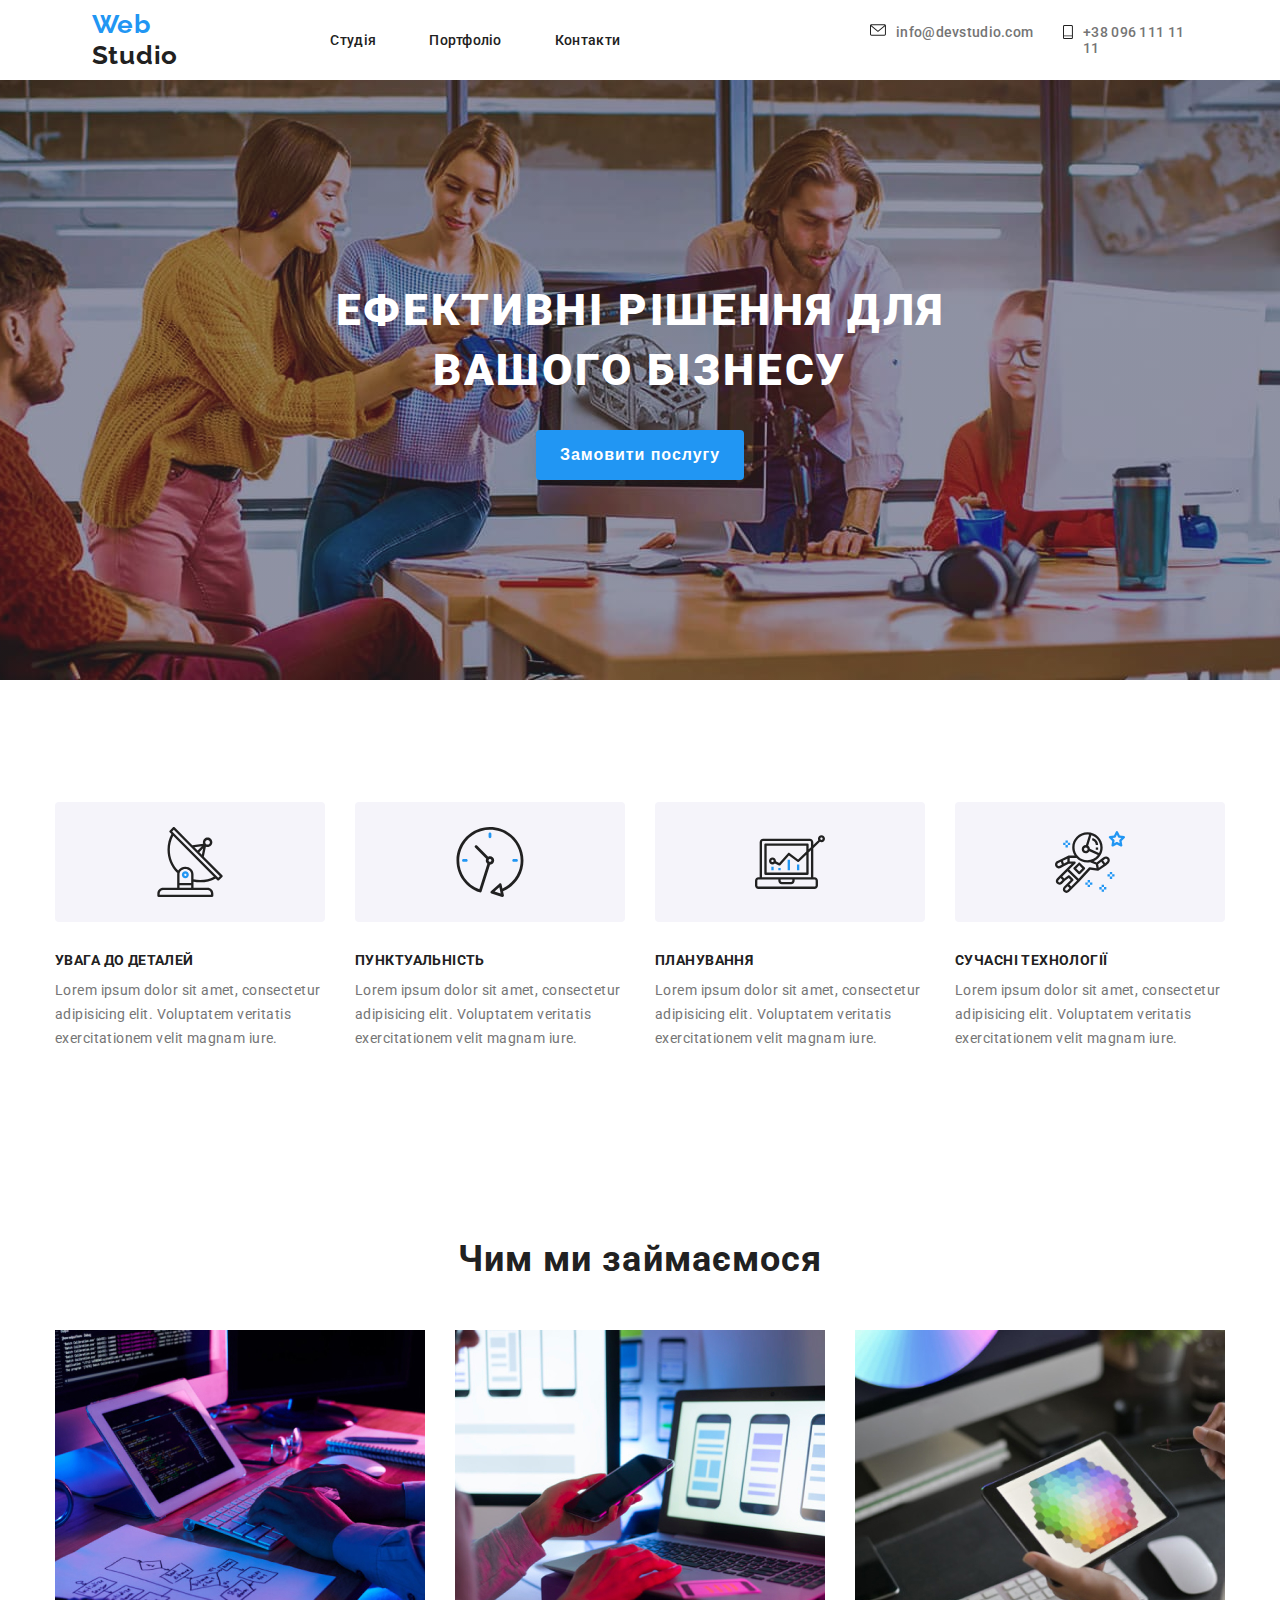
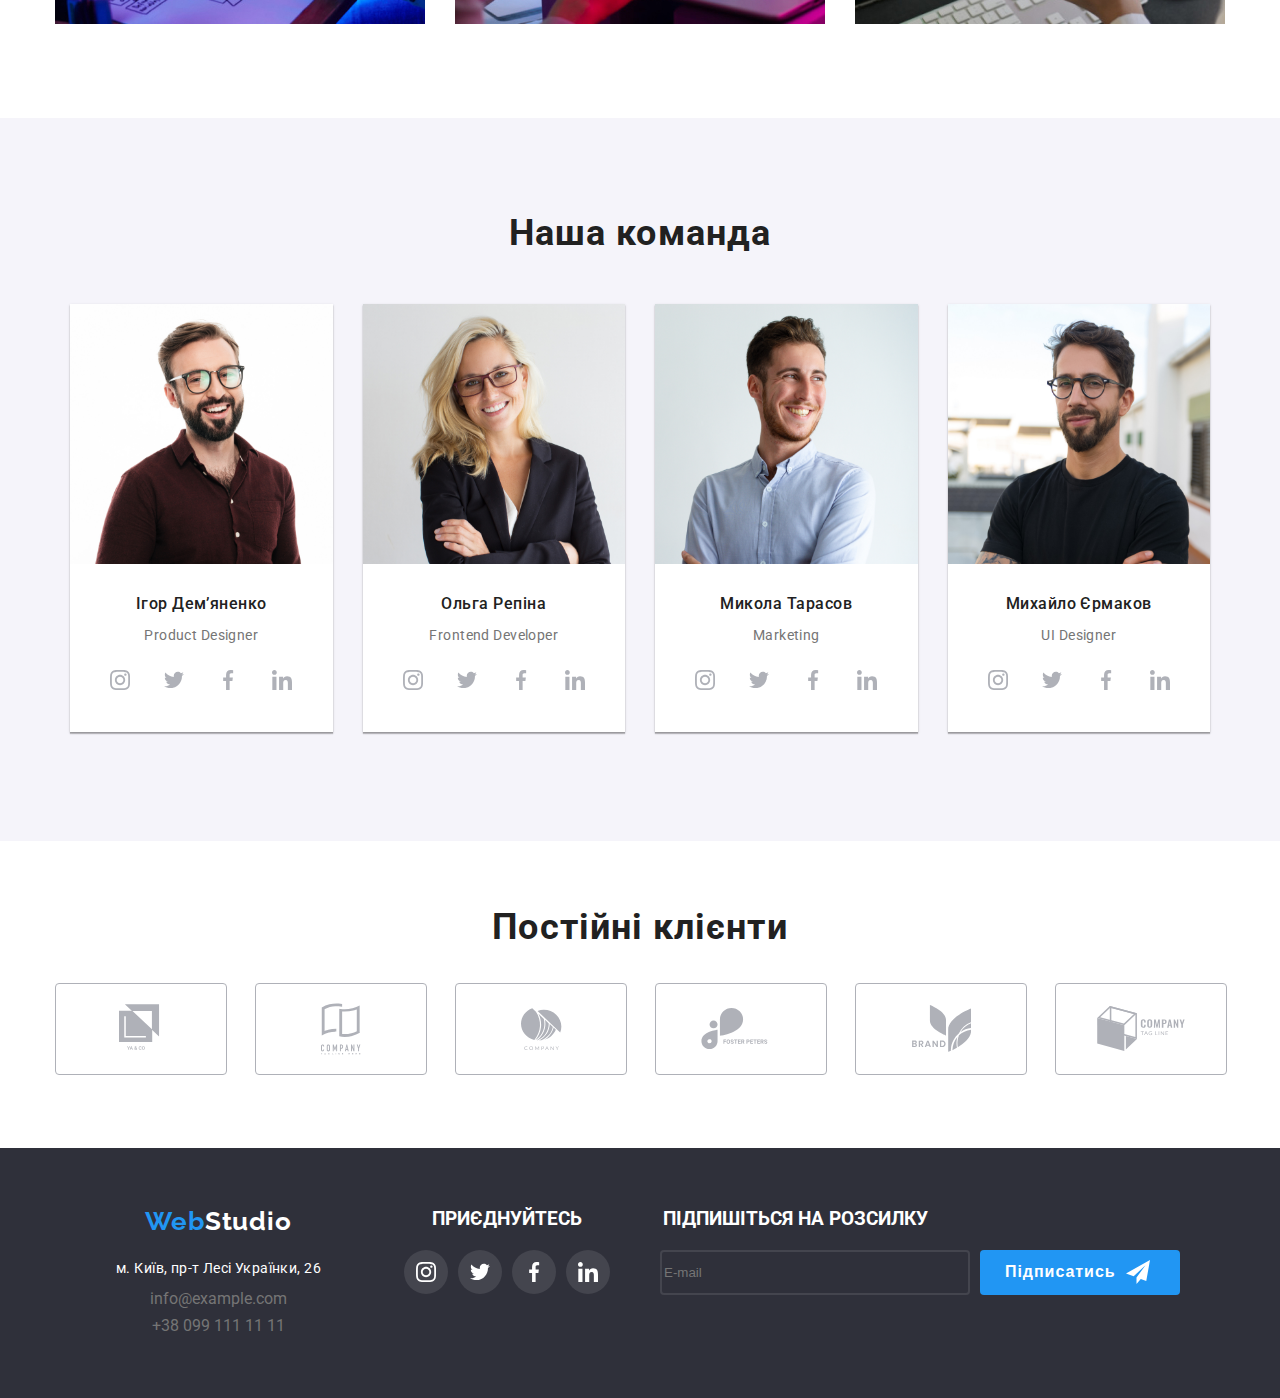
<file: index.html>
<!DOCTYPE html>
<html lang="en">
<head>
    <meta charset="UTF-8">
    <meta http-equiv="X-UA-Compatible" content="IE=edge">
    <meta name="viewport" content="width=device-width, initial-scale=1.0">
    <title>WebStudio</title>
    <link rel="preconnect" href="https://fonts.googleapis.com">
    <link rel="preconnect" href="https://fonts.gstatic.com" crossorigin>
    <link href="https://fonts.googleapis.com/css2?family=Raleway:wght@700&family=Roboto:wght@400;500;700;900&display=swap" rel="stylesheet">
    <link rel="stylesheet" href="./css/main.min.css">
    <link rel="stylesheet" href="https://cdnjs.cloudflare.com/ajax/libs/modern-normalize/1.1.0/modern-normalize.min.css" integrity="sha512-wpPYUAdjBVSE4KJnH1VR1HeZfpl1ub8YT/NKx4PuQ5NmX2tKuGu6U/JRp5y+Y8XG2tV+wKQpNHVUX03Mf">
</head>
<body>
     <!-- Шапка -->
     <header class="header">
        <div class="container nav">
            <a class="webstudio black" href=""><span>Web</span>Studio</a>
            <button type="button" class="menu-button" data-menu-button>
                <svg class="icon" width="40" height="40">
                    <use class="icon-menu" href="./images_and_icons/icons/symbol-defs.svg#btn-menu"></use>
                    <use class="icon-button-close" href="./images_and_icons/icons/symbol-defs.svg#btn-close"></use>
                </svg>
            </button>
            <div class="mobile-menu" data-menu>
                <nav>
                    <ul class="nav-list">
                        <li class="nav-item"><a class="nav-link" href="./">Студія</a></li>
                        <li class="nav-item"><a class="nav-link" href="./portfolio.html">Портфоліо</a></li>
                        <li class="nav-item"><a class="nav-link" href="">Контакти</a></li>
                    </ul>
                </nav>
                <div class="menu-contacts">
                    <ul class="contacts-list">
                        <li class="contact-item">
                            <svg class="icon-mail">
                                <use href="./images_and_icons/icons/mail_and_phone.svg#icon-mail"></use>
                            </svg>
                            <a class="contact-link contact-mail" href="mail:info@example.com">info@devstudio.com</a>
                        </li>
                        <li class="contact-item">
                            <svg class="icon-phone">
                                <use href="./images_and_icons/icons/mail_and_phone.svg#icon-phone"></use>
                            </svg>
                            <a class="contact-link contact-number" href="tel:+380991111111">+38 096 111 11 11</a>
                        </li>
                    </ul>
                    <ul class="mobile-websites">
                        <li class="mob-website-item">
                            <a href="" class="">Instagram</a>
                        </li>
                        <li class="mob-website-item">
                            <a href="" class="">Twitter</a>
                        </li>
                        <li class="mob-website-item">
                            <a href="" class="">Facebook</a>
                        </li>
                        <li class="mob-website-item">
                            <a href="" class="">LinkedIn</a>
                        </li>
                    </ul>
                </div>
            </div>
        </div>
    </header>
    <main>
        <!-- Секція-герой -->
        <section class="hero section">
            <div class="container">
                <h1 class="hero-title">ЕФЕКТИВНІ РІШЕННЯ ДЛЯ ВАШОГО БІЗНЕСУ</h1>
                <button class="hero-button" type="button" data-modal-open>Замовити послугу</button>
                <!-- Бекдроп -->
                <div class="backdrop is-hidden" data-modal>
                    <!-- Модальне вікно -->
                    <div class="modal">
                        <button class="close-button" type="button" data-modal-close>
                            <svg class="icon-close">
                                <use href="./images_and_icons/icons/symbol-defs.svg#icon-close"></use>
                            </svg>
                        </button>
                        <h2 class="modal-title">Залиште свої дані, ми Вам зателефонуємо</h2>
                        <ul class="fields">
                            <li class="field-item">
                                <label for="name">Ім'я</label>
                                <input type="text" name="name" id="name">
                                <svg class="modal-icon modal-name">
                                    <use href="./images_and_icons/icons/symbol-defs.svg#icon-name-modal"></use>
                                </svg>
                            </li>
                            <li class="field-item">
                                <label for="tel">Телефон</label>
                                <input type="tel" name="tel" id="tel">
                                <svg class="modal-icon modal-tel">
                                    <use href="./images_and_icons/icons/symbol-defs.svg#icon-telephone-modal"></use>
                                </svg>
                            </li>
                            <li class="field-item">
                                <label for="mail">Пошта</label>
                                <input type="email" name="mail" id="mail">
                                <svg class="modal-icon modal-mail">
                                    <use href="./images_and_icons/icons/symbol-defs.svg#icon-mail-modal"></use>
                                </svg>
                            </li>
                            <li class="field-item">
                                <label for="comment">Коментарі</label>
                                <textarea type="comment" placeholder="Дайте нам свій коментар" rows="7" id="comment"></textarea>
                            </li>
                        </ul>
                        <div class="checkbox">
                            <form class="modal-checkbox">
                                <label>
                                    <input type="checkbox" name="checkbox">
                                    <svg class="checkbox-icon" width="12" height="12">
                                        <use href="./images_and_icons/icons/symbol-defs.svg#check"></use>
                                    </svg>
                                    Погоджуюсь з розсилкою і приймаю <a href="" class="checkbox-link">Умови договору</a>
                                </label>
                            </form>
                        </div>
                        <button type="submit" class="checkbox-button">Надіслати</button>
                    </div>
                </div>
            </div>
        </section>
        <!-- Секція-особливості -->
        <section class="section">
           <div class="container">
            <h2 class="fetures-title">Особливості</h2>
            <ul class="fetures">
                <li class="fetures-item">
                    <div class="fetures-container">
                        <svg class="fetures-icon" width="70" height="70">
                            <use href="./images_and_icons/icons/fetures.svg#icon-antenna"></use>
                        </svg>
                    </div>
                    <h3>УВАГА ДО ДЕТАЛЕЙ</h3>
                    <p>Lorem ipsum dolor sit amet, consectetur adipisicing elit. Voluptatem veritatis exercitationem velit magnam iure.</p>
                </li>
                <li class="fetures-item">
                    <div class="fetures-container">
                        <svg class="fetures-icon" width="70" height="70">
                            <use href="./images_and_icons/icons/fetures.svg#icon-clock"></use>
                        </svg>
                    </div>
                    <h3>ПУНКТУАЛЬНІСТЬ</h3>
                    <p>Lorem ipsum dolor sit amet, consectetur adipisicing elit. Voluptatem veritatis exercitationem velit magnam iure.</p>
                </li>
                <li class="fetures-item">
                    <div class="fetures-container">
                        <svg class="fetures-icon" width="70" height="70">
                            <use href="./images_and_icons/icons/fetures.svg#icon-diagram"></use>
                        </svg>
                    </div>
                    <h3>ПЛАНУВАННЯ</h3>
                    <p>Lorem ipsum dolor sit amet, consectetur adipisicing elit. Voluptatem veritatis exercitationem velit magnam iure.</p>
                </li>
                <li class="fetures-item">
                    <div class="fetures-container">
                        <svg class="fetures-icon" width="70" height="70">
                            <use href="./images_and_icons/icons/fetures.svg#icon-astronaut"></use>
                        </svg>
                    </div>
                    <h3>СУЧАСНІ ТЕХНОЛОГІЇ</h3>
                    <p>Lorem ipsum dolor sit amet, consectetur adipisicing elit. Voluptatem veritatis exercitationem velit magnam iure.</p>
                </li>
            </ul>
           </div>
        </section>
        <!-- Чим ми займаємось -->
        <section class="section occupations-section">
            <div class="container">
                <h2 class="second-title">Чим ми займаємося</h2>
            <ul class="occupations">
                <li class="occupations-item">
                <div class="occupations-thumb">
                    <img src="./images_and_icons/images/activity-1.jpg" alt="picture">
                    <div class="occupations-overlay">
                        <p class="ocu-overlay-text">ДЕСКТОПНІ ЗАСТОСУНКИ</p>
                    </div>   
                </div>
                </li>
                <li class="occupations-item">
                    <div class="occupations-thumb">
                        <img src="./images_and_icons/images/activity-2.jpg" alt="picture">
                        <div class="occupations-overlay">
                            <p class="ocu-overlay-text">МОБІЛЬНІ ЗАСТОСУНКИ</p>
                        </div> 
                    </div>
                </li>
                <li class="occupations-item">
                    <div class="occupations-thumb">
                    <img src="./images_and_icons/images/activity-3.jpg" alt="picture">
                    <div class="occupations-overlay">
                        <p class="ocu-overlay-text">ДИЗАЙНЕРСЬКІ РІШЕННЯ</p>
                    </div> 
                </div>
                </li>
            </ul>
            </div>
        </section>
        <!-- Наша команда -->
        <section class="team section">
            <div class="container">
            <h2 class="second-title">Наша команда</h2>
            <ul class="team-list">
                <li class="team-item">
                    <img class="team-image" src="./images_and_icons/images/team-1.jpg" alt="Ігор Дем’яненко">
                        <h3 class="team-title" >Ігор Дем’яненко</h3>
                        <p class="team-text">Product Designer</p>
                    <ul class="icons-list">
                        <li class="icon-item">
                            <a href="" class="icon-link">
                                <svg class="icon"><use href="./images_and_icons/icons/symbol-defs.svg#icon-instagram"></use></svg>
                            </a>
                        </li>
                        <li class="icon-item">
                            <a href="" class="icon-link">
                                <svg class="icon"><use href="./images_and_icons/icons/symbol-defs.svg#icon-twitter"></use></svg>
                            </a>
                        </li>
                        <li class="icon-item">
                            <a href="" class="icon-link">
                                <svg class="icon"><use href="./images_and_icons/icons/symbol-defs.svg#icon-facebook"></use></svg>
                            </a>
                        </li>
                        <li class="icon-item">
                            <a href="" class="icon-link">
                                <svg class="icon"><use href="./images_and_icons/icons/symbol-defs.svg#icon-linkedin"></use></svg>
                            </a>
                        </li>
                    </ul>
                </li>
                <li class="team-item">
                    <img class="team-image" src="./images_and_icons/images/team-2.jpg" alt="Ольга Репіна">
                        <h3 class="team-title" >Ольга Репіна</h3>
                        <p class="team-text">Frontend Developer</p>
                    <ul class="icons-list">
                        <li class="icon-item">
                            <a href="" class="icon-link">
                                <svg class="icon"><use href="./images_and_icons/icons/symbol-defs.svg#icon-instagram"></use></svg>
                            </a>
                        </li>
                        <li class="icon-item">
                            <a href="" class="icon-link">
                                <svg class="icon"><use href="./images_and_icons/icons/symbol-defs.svg#icon-twitter"></use></svg>
                            </a>
                        </li>
                        <li class="icon-item">
                            <a href="" class="icon-link">
                                <svg class="icon"><use href="./images_and_icons/icons/symbol-defs.svg#icon-facebook"></use></svg>
                            </a>
                        </li>
                        <li class="icon-item">
                            <a href="" class="icon-link">
                                <svg class="icon"><use href="./images_and_icons/icons/symbol-defs.svg#icon-linkedin"></use></svg>
                            </a>
                        </li>
                    </ul>
                </li>
                <li class="team-item">
                    <img class="team-image" src="./images_and_icons/images/team-3.jpg" alt="Микола Тарасов">
                        <h3 class="team-title" >Микола Тарасов</h3>
                        <p class="team-text">Marketing</p>
                    <ul class="icons-list">
                        <li class="icon-item">
                            <a href="" class="icon-link">
                                <svg class="icon"><use href="./images_and_icons/icons/symbol-defs.svg#icon-instagram"></use></svg>
                            </a>
                        </li>
                        <li class="icon-item">
                            <a href="" class="icon-link">
                                <svg class="icon"><use href="./images_and_icons/icons/symbol-defs.svg#icon-twitter"></use></svg>
                            </a>
                        </li>
                        <li class="icon-item">
                            <a href="" class="icon-link">
                                <svg class="icon"><use href="./images_and_icons/icons/symbol-defs.svg#icon-facebook"></use></svg>
                            </a>
                        </li>
                        <li class="icon-item">
                            <a href="" class="icon-link">
                                <svg class="icon"><use href="./images_and_icons/icons/symbol-defs.svg#icon-linkedin"></use></svg>
                            </a>
                        </li>
                    </ul>
                </li>
                <li class="team-item">
                    <img class="team-image" src="./images_and_icons/images/team-4.jpg" alt="Михайло Єрмаков">
                        <h3 class="team-title" >Михайло Єрмаков</h3>
                        <p class="team-text">UI Designer</p>
                    <ul class="icons-list">
                        <li class="icon-item">
                            <a href="" class="icon-link">
                                <svg class="icon"><use href="./images_and_icons/icons/symbol-defs.svg#icon-instagram"></use></svg>
                            </a>
                        </li>
                        <li class="icon-item">
                            <a href="" class="icon-link">
                                <svg class="icon"><use href="./images_and_icons/icons/symbol-defs.svg#icon-twitter"></use></svg>
                            </a>
                        </li>
                        <li class="icon-item">
                            <a href="" class="icon-link">
                                <svg class="icon"><use href="./images_and_icons/icons/symbol-defs.svg#icon-facebook"></use></svg>
                            </a>
                        </li>
                        <li class="icon-item">
                            <a href="" class="icon-link">
                                <svg class="icon"><use href="./images_and_icons/icons/symbol-defs.svg#icon-linkedin"></use></svg>
                            </a>
                        </li>
                    </ul>
                </li>
            </ul>
            </div>
        </section>
        <!-- Постійні клієнти -->
        <section class="section customers">
            <div class="container">
                <h2 class="second-title">Постійні клієнти</h2>
                <ul class="customers-list">
                    <li class="customers-item">
                        <a href="" class="customers-link">
                            <svg class="icon-customers" width="44.27" height="49.23">
                                <use href="./images_and_icons/icons/customers.svg#icon-logo-1"></use>
                            </svg>
                        </a>
                    </li>
                    <li class="customers-item">
                        <a href="" class="customers-link">
                            <svg class="icon-customers" width="40" height="52">
                                <use href="./images_and_icons/icons/customers.svg#icon-logo-2"></use>
                            </svg>
                        </a>
                    </li>
                    <li class="customers-item">
                        <a href="" class="customers-link">
                            <svg class="icon-customers" width="41" height="42.6">
                                <use href="./images_and_icons/icons/customers.svg#icon-logo-3"></use>
                            </svg>
                        </a>
                    </li>
                    <li class="customers-item">
                        <a href="" class="customers-link">
                            <svg class="icon-customers" width="79.66" height="42.02">
                                <use href="./images_and_icons/icons/customers.svg#icon-logo-4"></use>
                            </svg>
                        </a>
                    </li>
                    <li class="customers-item">
                        <a href="" class="customers-link">
                            <svg class="icon-customers" width="59" height="47">
                                <use href="./images_and_icons/icons/customers.svg#icon-logo-5"></use>
                            </svg>
                        </a>
                    </li>
                    <li class="customers-item">
                        <a href="" class="customers-link">
                            <svg class="icon-customers" width="88.48" height="45.44">
                                <use href="./images_and_icons/icons/customers.svg#icon-logo-6"></use>
                            </svg>
                        </a>
                    </li>
                </ul>
            </div>
        </section>
    </main>
    <!-- Футер -->
    <footer class="footer">
        <div class="address-container">
        <a class="webstudio white" href=""><span>Web</span>Studio</a>
        <address class="address">м. Київ, пр-т Лесі Українки, 26</address>
        <ul class="contacts-list-footer">
            <li class="contact-item-footer">
                <a class="contact-link-footer" href="mail:info@example.com">info@example.com</a>
            </li>
            <li class="contact-item-footer">
                <a class="contact-link-footer" href="tel:+380991111111">+38 099 111 11 11</a>
            </li>
        </ul>
        </div>
        <div class="join-container">
            <h3>ПРИЄДНУЙТЕСЬ</h3>
            <ul class="icons-list">
                <li class="icon-item">
                    <a href="" class="icon-link">
                        <svg class="icon">
                            <use href="./images_and_icons/icons/symbol-defs.svg#icon-instagram"></use>
                        </svg>
                    </a>
                </li>
                <li class="icon-item">
                    <a href="" class="icon-link">
                        <svg class="icon">
                            <use href="./images_and_icons/icons/symbol-defs.svg#icon-twitter"></use>
                        </svg>
                    </a>
                </li>
                <li class="icon-item">
                    <a href="" class="icon-link">
                        <svg class="icon">
                            <use href="./images_and_icons/icons/symbol-defs.svg#icon-facebook"></use>
                        </svg>
                    </a>
                </li>
                <li class="icon-item">
                    <a href="" class="icon-link">
                        <svg class="icon">
                            <use href="./images_and_icons/icons/symbol-defs.svg#icon-linkedin"></use>
                        </svg>
                    </a>
                </li>
            </ul>
        </div>
        <div class="share-container">
            <h3>ПІДПИШІТЬСЯ НА РОЗСИЛКУ</h3>
            <div>
                <form class="share-form">
                    <label>                  
                        <input type="email" name="mail" placeholder="E-mail">
                    </label>
                </form>
            <button class="share-button">Підписатись
            </button>
            </div>
        </div>
    </footer> 
    <script src="./js/modal.js" type="module"></script>
    <script src="./js/menu.js" type="module"></script>
</body>
</html>
</file>
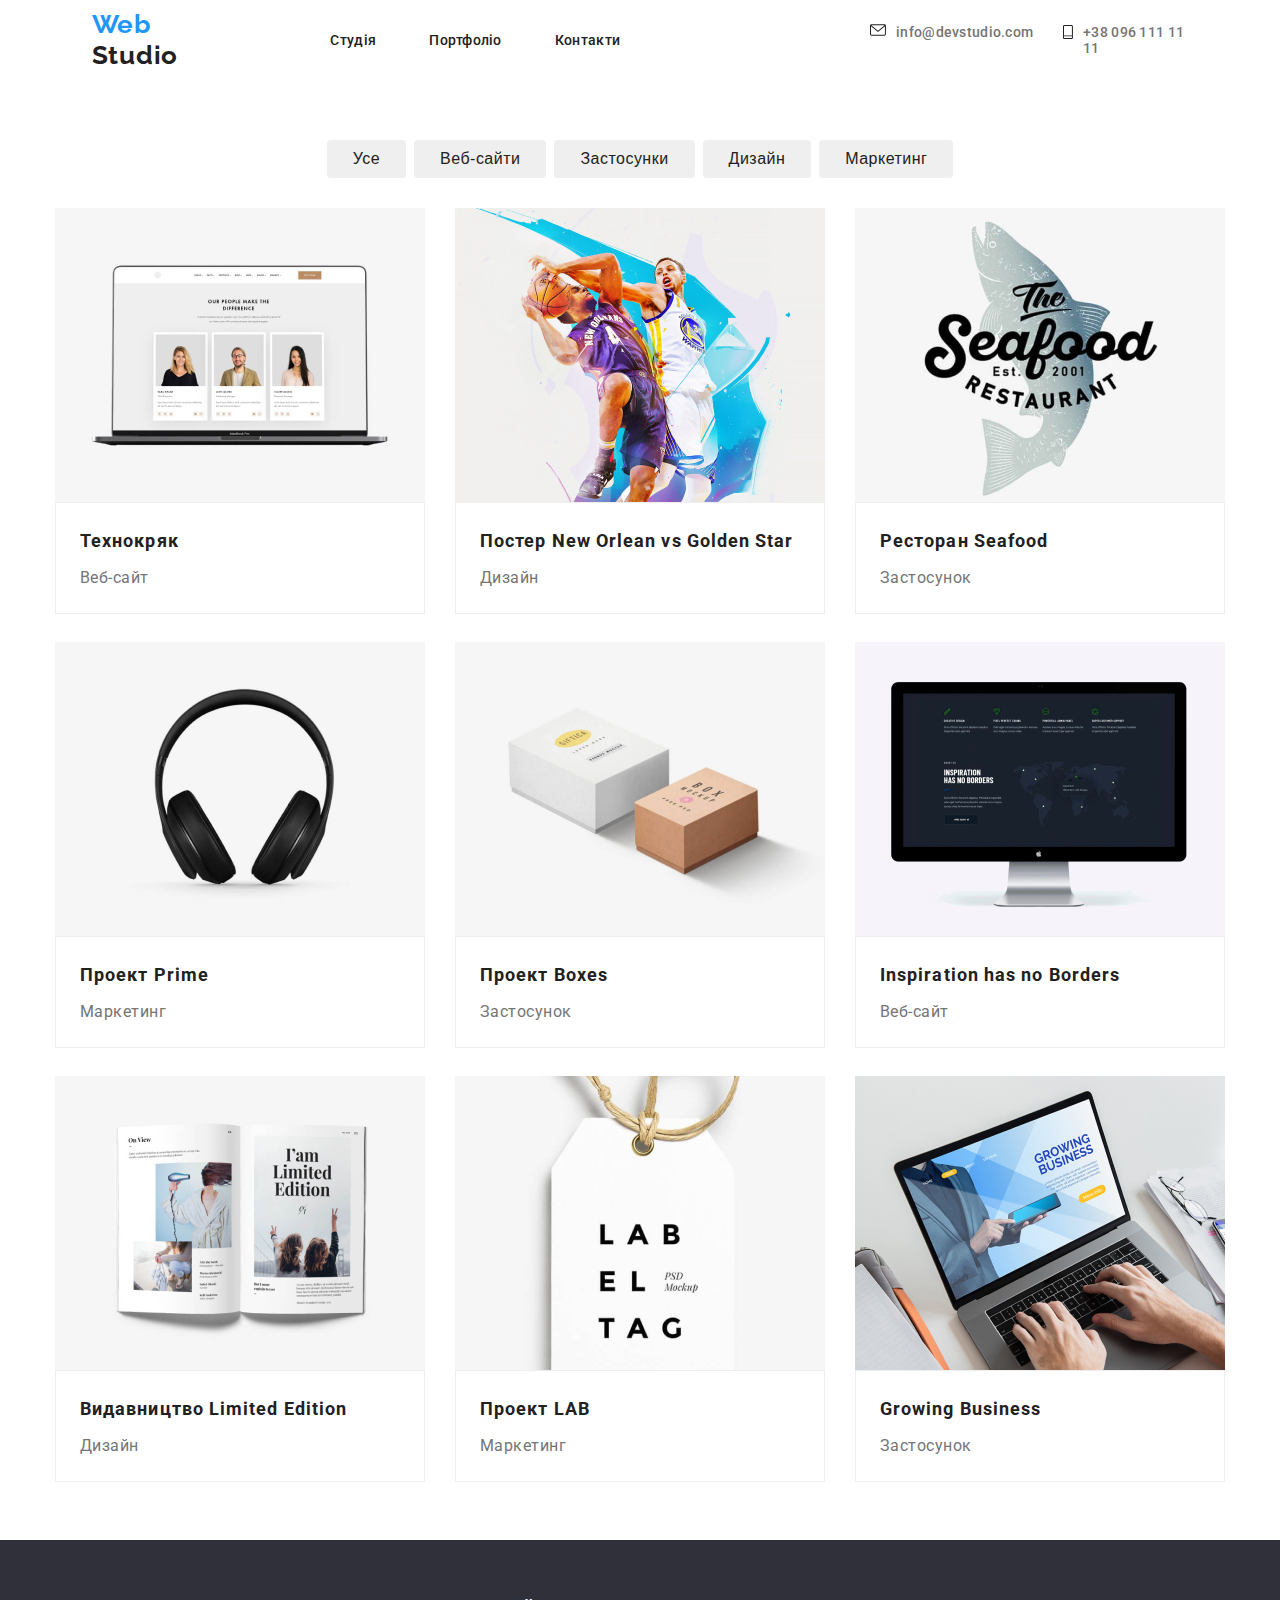
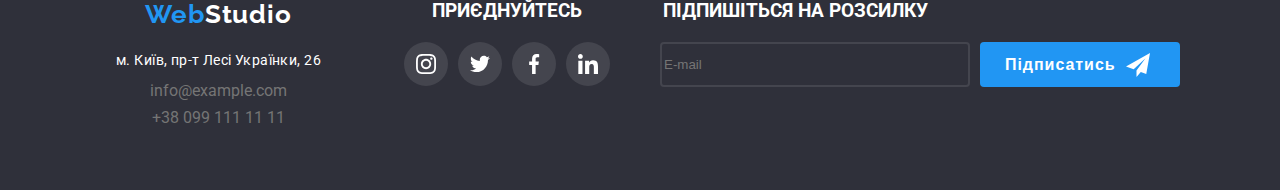
<file: portfolio.html>
<!DOCTYPE html>
<html lang="en">
<head>
    <meta charset="UTF-8">
    <meta http-equiv="X-UA-Compatible" content="IE=edge">
    <meta name="viewport" content="width=device-width, initial-scale=1.0">
    <title>Portfolio</title>
    <link rel="preconnect" href="https://fonts.googleapis.com">
    <link rel="preconnect" href="https://fonts.gstatic.com" crossorigin>
    <link href="https://fonts.googleapis.com/css2?family=Raleway:wght@700&family=Roboto:wght@400;500;700;900&display=swap" rel="stylesheet">
    <link rel="stylesheet" href="./css/main.min.css">
</head>
<body>
    <header class="section header">
        <div class="container nav">
            <a class="webstudio black" href=""><span>Web</span>Studio</a>
            <button type="button" class="menu-button" data-menu-button>
                <svg class="icon" width="40" height="40">
                    <use class="icon-menu" href="./images_and_icons/icons/symbol-defs.svg#btn-menu"></use>
                    <use class="icon-button-close" href="./images_and_icons/icons/symbol-defs.svg#btn-close"></use>
                </svg>
            </button>
            <div class="mobile-menu" data-menu>
                <nav>
                    <ul class="nav-list">
                        <li class="nav-item"><a class="nav-link" href="./">Студія</a></li>
                        <li class="nav-item"><a class="nav-link" href="./portfolio.html">Портфоліо</a></li>
                        <li class="nav-item"><a class="nav-link" href="">Контакти</a></li>
                    </ul>
                </nav>
                <div class="menu-contacts">
                    <ul class="contacts-list">
                        <li class="contact-item">
                            <svg class="icon-mail">
                                <use href="./images_and_icons/icons/mail_and_phone.svg#icon-mail"></use>
                            </svg>
                            <a class="contact-link contact-mail" href="mail:info@example.com">info@devstudio.com</a>
                        </li>
                        <li class="contact-item">
                            <svg class="icon-phone">
                                <use href="./images_and_icons/icons/mail_and_phone.svg#icon-phone"></use>
                            </svg>
                            <a class="contact-link contact-number" href="tel:+380991111111">+38 096 111 11 11</a>
                        </li>
                    </ul>
                    <ul class="mobile-websites">
                        <li class="mob-website-item">
                            <a href="" class="">Instagram</a>
                        </li>
                        <li class="mob-website-item">
                            <a href="" class="">Twitter</a>
                        </li>
                        <li class="mob-website-item">
                            <a href="" class="">Facebook</a>
                        </li>
                        <li class="mob-website-item">
                            <a href="" class="">LinkedIn</a>
                        </li>
                    </ul>
                </div>
            </div>
        </div>
    </header>
    <main>
        <section class="filter-section section">
            <ul class="filter">
                <li class="filter-item">
                    <button class="filter-button" type="button">Усе</button>
                </li>
                <li class="filter-item">
                    <button class="filter-button" type="button">Веб-сайти</button>
                </li>
                <li class="filter-item">
                    <button class="filter-button" type="button">Застосунки</button>
                </li>
                <li class="filter-item">
                    <button class="filter-button" type="button">Дизайн</button>
                </li>
                <li class="filter-item">
                    <button class="filter-button" type="button">Маркетинг</button>
                </li>
            </ul>
        </section>
        <section class="examples-section section">
                <ul class="examples">
                    <li class="example-item">
                        <a class="example-link" href="">
                            <div class="thumb">
                                <img class="example-picture" src="./images_and_icons/images/ноутбук.jpg" alt="picture">
                                <div class="overlay">
                                    <p class="overlay-text">
                                        Технокряк це сучасний майданчик поширення коронавірусу. Компанії використовують цю платформу для цифрового шпигунства та атак на захищені сервери конкурентів.
                                    </p>
                                </div>
                            </div>
                            <div class="example-box">
                                <h2 class="example-title">Технокряк</h2>
                                <p class="example-text">Веб-сайт</p>
                            </div>
                        </a>
                    </li>
                    <li class="example-item">
                        <a class="example-link" href="">
                        <img class="example-picture" src="./images_and_icons/images/баскетбол.jpg" alt="picture">
                        <div class="example-box">
                            <h2 class="example-title">Постер New Orlean vs Golden Star</h2>
                            <p class="example-text">Дизайн</p>
                        </div>
                        </a>
                    </li>
                    <li class="example-item">
                        <a class="example-link" href="">
                        <img class="example-picture" src="./images_and_icons/images/риба.jpg" alt="picture">
                        <div class="example-box">
                            <h2 class="example-title">Ресторан Seafood</h2>
                            <p class="example-text">Застосунок</p>
                        </div>
                        </a>
                    </li>
                    <li class="example-item">
                        <a class="example-link" href="">
                        <img class="example-picture" src="./images_and_icons/images/навушники.jpg" alt="picture">
                        <div class="example-box">
                            <h2 class="example-title">Проект Prime</h2>
                            <p class="example-text">Маркетинг</p>
                        </div>
                        </a>
                    </li>
                    <li class="example-item">
                        <a class="example-link" href="">
                        <img class="example-picture" src="./images_and_icons/images/коробки.jpg" alt="picture">
                        <div class="example-box">
                            <h2 class="example-title">Проект Boxes</h2>
                            <p class="example-text">Застосунок</p>
                        </div>
                        </a>
                    </li>
                    <li class="example-item">
                        <a class="example-link" href="">
                        <img class="example-picture" src="./images_and_icons/images/ноутбук 2.jpg" alt="picture">
                        <div class="example-box">
                            <h2 class="example-title">Inspiration has no Borders</h2>
                            <p class="example-text">Веб-сайт</p>
                        </div>
                        </a>
                    </li>
                    <li class="example-item">
                        <a class="example-link" href="">
                        <img class="example-picture" src="./images_and_icons/images/журнал.jpg" alt="picture">
                        <div class="example-box">
                            <h2 class="example-title">Видавництво Limited Edition</h2>
                            <p class="example-text">Дизайн</p>
                        </div>
                        </a>
                    </li>
                    <li class="example-item">
                        <a class="example-link" href="">
                        <img class="example-picture" src="./images_and_icons/images/цінник.jpg" alt="picture">
                        <div class="example-box">
                            <h2 class="example-title">Проект LAB</h2>
                            <p class="example-text">Маркетинг</p>
                        </div>
                        </a>
                    </li>
                    <li class="example-item">
                        <a class="example-link" href="">
                        <img class="example-picture" src="./images_and_icons/images/ноутбук 3.jpg" alt="picture">
                        <div class="example-box">
                            <h2 class="example-title">Growing Business</h2>
                            <p class="example-text">Застосунок</p>
                        </div>
                        </a>
                    </li>
                </ul>
        </section>
    </main>
    <!-- Футер -->
    <footer class="footer">
        <div class="address-container">
        <a class="webstudio white" href=""><span>Web</span>Studio</a>
        <address class="address">м. Київ, пр-т Лесі Українки, 26</address>
        <ul class="contacts-list-footer">
            <li class="contact-item-footer">
                <a class="contact-link-footer" href="mail:info@example.com">info@example.com</a>
            </li>
            <li class="contact-item-footer">
                <a class="contact-link-footer" href="tel:+380991111111">+38 099 111 11 11</a>
            </li>
        </ul>
        </div>
        <div class="join-container">
            <h3>ПРИЄДНУЙТЕСЬ</h3>
            <ul class="icons-list">
                <li class="icon-item">
                    <a href="" class="icon-link">
                        <svg class="icon">
                            <use href="./images_and_icons/icons/symbol-defs.svg#icon-instagram"></use>
                        </svg>
                    </a>
                </li>
                <li class="icon-item">
                    <a href="" class="icon-link">
                        <svg class="icon">
                            <use href="./images_and_icons/icons/symbol-defs.svg#icon-twitter"></use>
                        </svg>
                    </a>
                </li>
                <li class="icon-item">
                    <a href="" class="icon-link">
                        <svg class="icon">
                            <use href="./images_and_icons/icons/symbol-defs.svg#icon-facebook"></use>
                        </svg>
                    </a>
                </li>
                <li class="icon-item">
                    <a href="" class="icon-link">
                        <svg class="icon">
                            <use href="./images_and_icons/icons/symbol-defs.svg#icon-linkedin"></use>
                        </svg>
                    </a>
                </li>
            </ul>
        </div>
        <div class="share-container">
            <h3>ПІДПИШІТЬСЯ НА РОЗСИЛКУ</h3>
            <div>
                <form class="share-form">
                    <label>                  
                        <input type="email" name="mail" placeholder="E-mail">
                    </label>
                </form>
            <button class="share-button">Підписатись
            </button>
            </div>
        </div>
    </footer> 
    </footer>
    <script src="./js/modal.js" type="module"></script>
    <script src="./js/menu.js" type="module"></script>
</body>
</html>
</file>
<file: css/main.min.css>
:root{--accent-color:#2196F3;--primary-text-color: #212121;--secondary-text-color: #757575;--thirdly-text-color: #FFFFFF;--background-color: #2F303A;--icon-color: #AFB1B8}body{font-family:"Roboto",sans-serif;color:var(--primary-text-color);margin:0}*,*::before,*::after{-webkit-box-sizing:border-box;box-sizing:border-box}h1,h2,h3,p,ul{margin:0;padding:0}a{margin:0;padding:0;color:var(--primary-text-color);text-decoration:none}ul{list-style:none}img{display:block;max-width:100%;height:auto}.section{width:100%;padding-top:94px;padding-bottom:94px}.container{width:100%;padding-left:15px;padding-right:15px;margin-left:auto;margin-right:auto}@media screen and (min-width: 0){.container{width:480px}}@media screen and (min-width: 768px){.container{width:768px}}@media screen and (min-width: 1200px){.container{width:1200px}}.second-title{font-weight:700;font-size:36px;line-height:42px;width:370px;text-align:center;margin-right:auto;margin-left:auto;letter-spacing:.03em;color:var(--primary-text-color);margin-bottom:50px}@media screen and (min-width: 0){.header{padding-top:16px;padding-bottom:16px}}@media screen and (min-width: 768px){.header{padding-top:22px;padding-bottom:0;padding-left:15px;height:80px}}@media screen and (min-width: 1200px){.header{padding-top:24px;padding-bottom:25px}}.container.nav{display:-webkit-box;display:-ms-flexbox;display:flex;-webkit-box-align:center;-ms-flex-align:center;align-items:center}@media screen and (min-width: 0){.container.nav{position:relative;padding:0;margin-right:16px;margin-left:16px}}@media screen and (min-width: 768px){.container.nav{height:100%;margin-right:auto;margin-left:auto;width:1112px}}.webstudio{font-family:"Raleway";font-style:normal;font-weight:700;font-size:26px;line-height:31px;letter-spacing:.03em;-webkit-transition:250ms cubic-bezier(0.4, 0, 0.2, 1);transition:250ms cubic-bezier(0.4, 0, 0.2, 1)}@media screen and (min-width: 768px){.webstudio{height:100%;display:-webkit-box;display:-ms-flexbox;display:flex;-ms-flex-wrap:wrap;flex-wrap:wrap;-ms-flex-line-pack:center;align-content:center}}.webstudio span{color:var(--accent-color)}.webstudio .black{color:var(--primary-text-color)}.menu-button{position:absolute;top:6px;right:15px;z-index:6;display:-webkit-inline-box;display:-ms-inline-flexbox;display:inline-flex;padding:0;margin:0;border:none;background:rgba(0,0,0,0);-webkit-transition:fill 250ms cubic-bezier(0.4, 0, 0.2, 1);transition:fill 250ms cubic-bezier(0.4, 0, 0.2, 1);cursor:pointer}.menu-button:hover .icon,.menu-button:focus .icon{fill:var(--accent-color)}.menu-button .icon-button-close{display:none}.menu-button.is-open .icon-button-close{display:block}.menu-button.is-open .icon-menu{display:none}@media screen and (min-width: 768px){.menu-button{display:none}}@media screen and (min-width: 0){.mobile-menu.is-open{display:-webkit-box;display:-ms-flexbox;display:flex;-webkit-box-orient:vertical;-webkit-box-direction:normal;-ms-flex-direction:column;flex-direction:column;-webkit-box-pack:justify;-ms-flex-pack:justify;justify-content:space-between;height:796px;padding-left:40px;padding-top:48px;padding-bottom:48px;z-index:2}}@media screen and (max-width: 767px){.mobile-menu{display:none;position:absolute;top:0;left:0;width:480px;height:100vh;background-color:var(--thirdly-text-color)}}@media screen and (min-width: 768px){.mobile-menu{display:-webkit-box;display:-ms-flexbox;display:flex;height:100%;margin-left:50px}}@media screen and (min-width: 1200px){.mobile-menu{margin-left:93px}}@media screen and (min-width: 768px){nav{display:-webkit-box;display:-ms-flexbox;display:flex;margin:0;height:100%;width:290px;-ms-flex-wrap:wrap;flex-wrap:wrap;-ms-flex-line-pack:center;align-content:center}}@media screen and (min-width: 768px){.nav-list{width:100%;display:-webkit-box;display:-ms-flexbox;display:flex;-webkit-box-pack:justify;-ms-flex-pack:justify;justify-content:space-between}}@media screen and (min-width: 768px){.nav-item{height:100%}}@media screen and (min-width: 0){.nav-item:not(:first-of-type){margin-top:32px}}@media screen and (min-width: 768px){.nav-item:not(:first-of-type){margin:0}}@media screen and (min-width: 0){.nav-link,.contact-link{font-size:40px;line-height:47px}}@media screen and (min-width: 768px){.nav-link,.contact-link{font-style:normal;font-weight:500;font-size:14px;line-height:16px;letter-spacing:.02em;-webkit-transition:250ms cubic-bezier(0.4, 0, 0.2, 1);transition:250ms cubic-bezier(0.4, 0, 0.2, 1);color:var(--primary-text-color)}}.webstudio:hover,.nav-link:hover,.nav-link:focus,.contact-item:hover .contact-link,.contact-item:focus .contact-link,.contact-item:focus .icon-mail,.contact-item:hover .icon-mail,.contact-item:hover .icon-phone,.contact-item:focus .icon-phone,.contact-link-footer:hover,.contact-link-footer:focus{color:var(--accent-color)}@media screen and (min-width: 0){.contacts-list{margin-bottom:64px;display:-webkit-box;display:-ms-flexbox;display:flex;-webkit-box-orient:vertical;-webkit-box-direction:normal;-ms-flex-direction:column;flex-direction:column}}@media screen and (min-width: 768px){.contacts-list{display:-webkit-box;display:-ms-flexbox;display:flex;-webkit-box-orient:vertical;-webkit-box-direction:normal;-ms-flex-direction:column;flex-direction:column;height:100%;margin-top:0;margin-bottom:0;margin-right:0;margin-left:89px}}@media screen and (min-width: 1200px){.contacts-list{margin-left:250px;-webkit-box-orient:horizontal;-webkit-box-direction:normal;-ms-flex-direction:row;flex-direction:row;-ms-flex-line-pack:center;align-content:center;margin-top:auto;margin-bottom:auto;height:16px}}@media screen and (min-width: 768px){.contact-item{display:-webkit-box;display:-ms-flexbox;display:flex}}@media screen and (min-width: 1200px){.contact-item{height:100%}}@media screen and (min-width: 0){.contact-item:first-of-type{-webkit-box-ordinal-group:2;-ms-flex-order:1;order:1}}@media screen and (min-width: 768px){.contact-item:first-of-type{-webkit-box-ordinal-group:1;-ms-flex-order:0;order:0}}@media screen and (min-width: 0){.contact-item:last-of-type{-webkit-box-ordinal-group:1;-ms-flex-order:0;order:0;margin-bottom:32px}}@media screen and (min-width: 768px){.contact-item:last-of-type{-webkit-box-ordinal-group:2;-ms-flex-order:1;order:1;margin-top:11px;margin-bottom:0}}@media screen and (min-width: 1200px){.contact-item:last-of-type{margin-top:0;margin-left:30px}}.contact-item .contact-mail{font-weight:500;font-size:24px;line-height:28px;letter-spacing:.02em;color:var(--secondary-text-color)}.contact-item .contact-number{font-weight:500;font-size:34px;line-height:40px;letter-spacing:.02em;color:var(--accent-color)}@media screen and (min-width: 768px){.contact-item .contact-link{font-weight:500;font-size:14px;line-height:16px;letter-spacing:.02em;color:var(--secondary-text-color)}}.icon-mail,.icon-phone{cursor:pointer;margin-right:10px;fill:currentColor;-webkit-transition:250ms cubic-bezier(0.4, 0, 0.2, 1);transition:250ms cubic-bezier(0.4, 0, 0.2, 1)}@media screen and (min-width: 0){.icon-mail,.icon-phone{display:none}}@media screen and (min-width: 768px){.icon-mail,.icon-phone{display:block}}.icon-phone{margin-left:30px;width:10px;height:16px}@media screen and (min-width: 768px){.icon-phone{margin-left:0}}.icon-mail{width:16px;height:12px}@media screen and (min-width: 0){.mobile-websites{display:-webkit-box;display:-ms-flexbox;display:flex;-webkit-box-pack:justify;-ms-flex-pack:justify;justify-content:space-between;width:357px}}@media screen and (min-width: 768px){.mobile-websites{display:none}}@media screen and (min-width: 0){.mobile-websites a{color:var(--accent-color)}}.section.hero{padding-top:200px;padding-bottom:200px;background-image:-webkit-gradient(linear, left bottom, left top, from(rgba(47, 48, 58, 0.4)), to(rgba(47, 48, 58, 0.4))),url(..//images_and_icons/images/bcg-img.jpg);background-image:linear-gradient(0deg, rgba(47, 48, 58, 0.4), rgba(47, 48, 58, 0.4)),url(..//images_and_icons/images/bcg-img.jpg);background-position:center;text-align:center}.section.hero,.footer{background-color:var(--background-color)}.hero-title{font-style:normal;font-weight:900;letter-spacing:.06em;text-transform:uppercase;color:var(--thirdly-text-color);margin-right:auto;margin-left:auto;margin-bottom:30px}@media screen and (max-width: 1199px){.hero-title{font-size:26px;line-height:42px;width:360px}}@media screen and (min-width: 768px){.hero-title{width:310px}}@media screen and (min-width: 1200px){.hero-title{font-size:44px;line-height:60px;width:696px}}.hero-button,.share-button,.checkbox-button{display:-webkit-inline-box;display:-ms-inline-flexbox;display:inline-flex;font-weight:700;font-size:16px;line-height:30px;letter-spacing:.06em;color:var(--thirdly-text-color);background-color:var(--accent-color);border:none;border-radius:4px;padding:10px 24px;cursor:pointer;-webkit-transition:background-color 250ms cubic-bezier(0.4, 0, 0.2, 1),color 250ms cubic-bezier(0.4, 0, 0.2, 1);transition:background-color 250ms cubic-bezier(0.4, 0, 0.2, 1),color 250ms cubic-bezier(0.4, 0, 0.2, 1)}.hero-button:hover,.share-button:hover,.checkbox-button:hover,.hero-button:focus,.share-button:focus,.checkbox-button:focus{background-color:aqua;color:#212121}.backdrop{width:100%;height:100%;background-color:rgba(0,0,0,.2);background-repeat:no-repeat;position:fixed;top:0;left:0;z-index:10}.backdrop.is-hidden{pointer-events:none;opacity:0}.modal{position:absolute;top:50%;left:50%;-webkit-transform:translate(-50%, -50%);transform:translate(-50%, -50%);width:528px;height:581px;background-color:var(--thirdly-text-color);-webkit-box-shadow:0px 1px 3px rgba(0,0,0,.12),0px 1px 1px rgba(0,0,0,.14),0px 2px 1px rgba(0,0,0,.2);box-shadow:0px 1px 3px rgba(0,0,0,.12),0px 1px 1px rgba(0,0,0,.14),0px 2px 1px rgba(0,0,0,.2);border-radius:4px}.close-button{position:absolute;width:30px;height:30px;background:#fff;border:1px solid rgba(0,0,0,.1);border-radius:50%;padding:0;top:8px;right:8px;cursor:pointer}.icon-close{position:absolute;top:50%;left:50%;-webkit-transform:translate(-50%, -50%);transform:translate(-50%, -50%);width:18px;height:18px}.fields{margin:12px 40px 20px 40px}.field-item:focus-within input,.field-item:focus-within textarea{border-color:var(--accent-color)}.modal-title{font-weight:700;font-size:20px;line-height:23px;text-align:center;letter-spacing:.03em;color:var(--primary-text-color);margin-top:40px;width:448px;margin-right:auto;margin-left:auto}.field-item{display:-webkit-box;display:-ms-flexbox;display:flex;-webkit-box-orient:vertical;-webkit-box-direction:normal;-ms-flex-direction:column;flex-direction:column;position:relative}.field-item:not(:last-of-type){margin-bottom:10px}.field-item label{font-weight:400;font-size:12px;line-height:14px;letter-spacing:.01em;color:var(--secondary-text-color);text-align:left;margin-bottom:4px}.field-item input,.field-item textarea{border:1px solid rgba(33,33,33,.2);border-radius:4px;outline:none}.field-item textarea{resize:none;width:100%;height:120px}.field-item input{width:100%;height:40px;padding-left:42px}.modal-icon{position:absolute}.field-item:focus-within .modal-icon{fill:var(--accent-color)}.modal-name{width:12px;height:12px;top:32px;left:15px}.modal-tel{width:13px;height:13px;top:31.26px;left:14.27px}.modal-mail{width:15px;height:12px;top:32px;left:13.5px}.modal-checkbox{width:425px;margin-right:auto;margin-left:auto;margin-bottom:30px}.checkbox-icon{border:1px solid var(--primary-text-color);border-radius:2px;fill:var(--thirdly-text-color);width:16px;height:16px;margin-right:7px}.checkbox input:checked+.checkbox-icon{background-color:var(--accent-color);border:1px solid var(--accent-color)}.modal-checkbox label{font-weight:400;font-size:14px;line-height:24px;letter-spacing:.03em;color:var(--secondary-text-color)}.modal-checkbox input{-webkit-appearance:none;-moz-appearance:none;appearance:none}.checkbox-link{text-decoration:underline;color:var(--accent-color)}.checkbox-button{margin-bottom:40px;margin-right:auto;margin-left:auto;padding:10px 57px;-webkit-box-shadow:0px 4px 4px rgba(0,0,0,.15);box-shadow:0px 4px 4px rgba(0,0,0,.15)}@media screen and (min-width: 768px){.fetures{display:-webkit-box;display:-ms-flexbox;display:flex;-ms-flex-wrap:wrap;flex-wrap:wrap;margin:-15px}}@media screen and (min-width: 1200px){.fetures{-webkit-box-pack:justify;-ms-flex-pack:justify;justify-content:space-between}}@media screen and (min-width: 768px){.fetures-item{margin:15px;width:calc((100% - 60px)/2)}}@media screen and (min-width: 1200px){.fetures-item{width:270px}}@media screen and (max-width: 767px){.fetures-item:not(:last-of-type){margin-bottom:30px}}.fetures-container{background:#f5f4fa;margin-bottom:30px;height:120px;display:-webkit-box;display:-ms-flexbox;display:flex;-webkit-box-pack:center;-ms-flex-pack:center;justify-content:center;-webkit-box-align:center;-ms-flex-align:center;align-items:center;border-radius:4px}@media screen and (min-width: 0){.fetures-container{width:450px}}@media screen and (min-width: 768px){.fetures-container{width:100%}}.fetures-container+h3{font-size:14px;line-height:16px;text-align:center;letter-spacing:.03em;text-transform:uppercase;margin-bottom:10px}@media screen and (min-width: 768px){.fetures-container+h3{text-align:start}}.fetures-title{visibility:hidden}@media screen and (max-width: 1199px){.occupations-section{display:none}}.occupations{width:1200px;display:-webkit-box;display:-ms-flexbox;display:flex;-webkit-box-pack:center;-ms-flex-pack:center;justify-content:center;margin:-15px}.occupations-item{margin:15px;width:calc((100% - 90px)/3)}.occupations-item:hover .occupations-overlay,.occupations-item:focus .occupations-overlay{-webkit-transform:translateY(-100%);transform:translateY(-100%)}.occupations-thumb{z-index:-1;position:relative;overflow:hidden}.occupations-overlay{position:absolute;top:100%;left:0;width:100%;-webkit-transform:translateY(0);transform:translateY(0);-webkit-transition:-webkit-transform 250ms cubic-bezier(0.4, 0, 0.2, 1);transition:-webkit-transform 250ms cubic-bezier(0.4, 0, 0.2, 1);transition:transform 250ms cubic-bezier(0.4, 0, 0.2, 1);transition:transform 250ms cubic-bezier(0.4, 0, 0.2, 1), -webkit-transform 250ms cubic-bezier(0.4, 0, 0.2, 1);height:70px;background-color:rgba(47,48,58,.8);padding:27px 94px}.ocu-overlay-text{font-weight:700;font-size:14px;line-height:16px;letter-spacing:.03em;text-transform:uppercase;color:#fff;text-align:center;width:190px;height:16px}.team.section{background:#f5f4fa}@media screen and (min-width: 0){.team.section{padding-bottom:60px;padding-top:60px}}@media screen and (min-width: 768px){.team.section{padding-top:66px;padding-bottom:60px}}@media screen and (min-width: 1200px){.team.section{padding-top:94px;padding-bottom:94px}}@media screen and (min-width: 0){.team h2{margin-bottom:30px}}@media screen and (min-width: 768px){.team h2{margin-bottom:32px}}@media screen and (min-width: 1200px){.team h2{margin-bottom:50px}}h3+p{font-family:"Roboto";font-style:normal;font-weight:400;font-size:14px;line-height:24px;letter-spacing:.03em;color:var(--secondary-text-color)}.team-list{margin-right:auto;margin-left:auto}@media screen and (min-width: 0){.team-list{width:450px}}@media screen and (min-width: 768px){.team-list{width:738px;display:-webkit-box;display:-ms-flexbox;display:flex;-ms-flex-wrap:wrap;flex-wrap:wrap;margin:-15px;margin-right:auto;margin-left:auto}}@media screen and (min-width: 1200px){.team-list{width:1170px;display:-webkit-box;display:-ms-flexbox;display:flex;-ms-flex-wrap:wrap;flex-wrap:wrap;margin-right:auto;margin-left:auto}}.team-item{-webkit-box-shadow:0px 1px 3px rgba(0,0,0,.12),0px 1px 1px rgba(0,0,0,.14),0px 2px 1px rgba(0,0,0,.2);box-shadow:0px 1px 3px rgba(0,0,0,.12),0px 1px 1px rgba(0,0,0,.14),0px 2px 1px rgba(0,0,0,.2);background-color:var(--thirdly-text-color)}@media screen and (min-width: 0){.team-item{width:100%;height:622px}}@media screen and (min-width: 768px){.team-item{width:calc((100% - 60px)/2);margin:15px;height:536px}}@media screen and (min-width: 1200px){.team-item{width:calc((100% - 120px)/4);margin:15px;height:536px;height:428px}}@media screen and (min-width: 0){.team-item:not(:last-of-type){margin-bottom:30px}}.team-text,.team-title{margin-right:auto;margin-left:auto;text-align:center}.team-title{height:19px;width:170px;margin-top:30px;margin-bottom:10px;font-weight:500;font-size:16px;line-height:19px;letter-spacing:.03em}.team-text{height:19px;margin-bottom:16px;background-color:var(--thirdly-text-color)}.team-image{display:block}@media screen and (min-width: 0){.team-image{height:460px}}@media screen and (min-width: 768px){.team-image{height:374px;width:100%}}@media screen and (min-width: 1200px){.team-image{height:260px;width:100%}}.icons-list{height:44px;width:206px;background-color:var(--thirdly-text-color);display:-webkit-box;display:-ms-flexbox;display:flex;margin-right:auto;margin-left:auto}@media screen and (min-width: 0){.icons-list{margin-bottom:24px}}.icon-item{width:44px;height:44px}.icon-item:not(:last-of-type){margin-right:10px}.icon-link{-webkit-box-pack:center;-ms-flex-pack:center;justify-content:center;-webkit-box-align:center;-ms-flex-align:center;align-items:center;display:-webkit-inline-box;display:-ms-inline-flexbox;display:inline-flex;width:44px;height:44px;border-radius:50%;background-color:var(--thirdly-text-color);color:var(--icon-color);-webkit-transition:250ms cubic-bezier(0.4, 0, 0.2, 1);transition:250ms cubic-bezier(0.4, 0, 0.2, 1)}.icon-link:hover,.icon-link:focus{background-color:var(--accent-color);color:var(--thirdly-text-color)}.icon{fill:currentColor;width:20px;height:20px}@media screen and (min-width: 0){.customers{padding-top:60px;padding-bottom:60px}}@media screen and (min-width: 768px){.customers{padding-top:65px;padding-bottom:60px}}@media screen and (min-width: 1200px){.customers{height:182px;-webkit-box-sizing:content-box;box-sizing:content-box}}.customers-list{display:-webkit-box;display:-ms-flexbox;display:flex}@media screen and (min-width: 0){.customers-list{-ms-flex-wrap:wrap;flex-wrap:wrap;width:450px;margin:-15px;margin-right:auto;margin-left:auto}}@media screen and (min-width: 768px){.customers-list{-ms-flex-wrap:wrap;flex-wrap:wrap;width:738px;margin:-15px;margin-right:auto;margin-left:auto}}@media screen and (min-width: 1200px){.customers-list{width:1200px;margin-right:auto;margin-left:auto}}@media screen and (min-width: 0){.customers-item{width:calc((100% - 60px)/2);margin:15px}}@media screen and (min-width: 768px){.customers-item{width:calc((100% - 90px)/3);margin:15px}}@media screen and (min-width: 1200px){.customers-item{width:170px;height:90px;margin-left:0;margin-top:0;margin-bottom:0}}@media screen and (min-width: 1200px){.customers-item:not(:last-of-type){margin-right:30px}}.customers-link{display:-webkit-inline-box;display:-ms-inline-flexbox;display:inline-flex;-webkit-box-pack:center;-ms-flex-pack:center;justify-content:center;-webkit-box-align:center;-ms-flex-align:center;align-items:center;border:1px #afb1b8 solid;-webkit-box-sizing:content-box;box-sizing:content-box;border-radius:4px;width:100%;height:90px;color:var(--icon-color);-webkit-transition:250ms cubic-bezier(0.4, 0, 0.2, 1);transition:250ms cubic-bezier(0.4, 0, 0.2, 1)}.customers-link:hover,.customers-link:focus{color:var(--accent-color);border-color:var(--accent-color)}.icon-customers{fill:currentColor}.webstudio{font-family:"Raleway";font-style:normal;font-weight:700;font-size:26px;line-height:31px;letter-spacing:.03em;-webkit-transition:250ms cubic-bezier(0.4, 0, 0.2, 1);transition:250ms cubic-bezier(0.4, 0, 0.2, 1)}.webstudio span{color:var(--accent-color)}.webstudio:hover{color:var(--accent-color)}.white{display:-webkit-inline-box;display:-ms-inline-flexbox;display:inline-flex;margin-bottom:20px;color:var(--thirdly-text-color);height:28px}.address{font-family:"Roboto";font-style:normal;font-weight:400;font-size:14px;line-height:24px;letter-spacing:.03em;color:var(--thirdly-text-color)}.address,.contact-item:first-of-type{margin-bottom:9px}@media screen and (min-width: 0){.contact-item-footer:first-of-type{margin-bottom:8px}}.contact-link-footer{color:var(--secondary-text-color);-webkit-transition:250ms cubic-bezier(0.4, 0, 0.2, 1);transition:250ms cubic-bezier(0.4, 0, 0.2, 1)}@media screen and (min-width: 0){.footer{padding:60px 15px}}@media screen and (min-width: 768px){.footer{padding:65px 89px 60px 90px;display:-webkit-box;display:-ms-flexbox;display:flex;-ms-flex-wrap:wrap;flex-wrap:wrap}}@media screen and (min-width: 1200px){.footer{padding-top:60px;padding-bottom:60px;padding-right:0;padding-left:0;height:130px;-webkit-box-sizing:content-box;box-sizing:content-box}}.footer h3{color:var(--thirdly-text-color);margin-bottom:20px}.footer .icon-link{color:var(--thirdly-text-color);background-color:rgba(255,255,255,.1)}.footer .icons-list{background-color:var(--background-color);margin-left:0px;margin-right:0px;margin-bottom:0px}.footer .icon-link:hover,.footer .icon-link:focus{background-color:var(--accent-color)}.address-container{width:231px;margin-bottom:60px}@media screen and (min-width: 0){.address-container{margin-right:auto;margin-left:auto;text-align:center}}@media screen and (min-width: 1200px){.address-container{height:132px;margin-right:70px}}@media screen and (min-width: 0){.join-container{margin-right:auto;margin-left:auto;text-align:center;width:206px;margin-bottom:60px}}@media screen and (min-width: 1200px){.join-container{margin:0;margin-right:50px;margin-bottom:100px;height:100%}}@media screen and (min-width: 0){.share-container{text-align:center}}@media screen and (min-width: 768px){.share-container{margin-right:auto;margin-left:auto}}@media screen and (min-width: 1200px){.share-container{height:206px;margin:0;margin-bottom:100px;margin-right:100px;height:100%}}.share-container h3{width:270px}@media screen and (min-width: 0){.share-container h3{margin-right:auto;margin-left:auto}}@media screen and (min-width: 1200px){.share-container h3{margin:0;margin-bottom:20px}}@media screen and (min-width: 1200px){.share-container div{display:-webkit-box;display:-ms-flexbox;display:flex}}.share-form input{background-color:var(--background-color);border:2px rgba(255,255,255,.1) solid;border-radius:4px;outline:none}@media screen and (min-width: 0){.share-form input{width:450px;height:50px;margin-bottom:20px}}@media screen and (min-width: 1200px){.share-form input{width:310px;height:45px}}.share-button{height:45px;width:200px;margin-left:10px;-webkit-box-align:center;-ms-flex-align:center;align-items:center;padding-left:25px}.share-button::after{content:"";display:inline-block;background-image:url(../images_and_icons/icons/tg.svg);width:24px;height:24px;fill:#fff;margin-left:10px;background-size:contain}.send-icon{fill:#fff;margin-left:10px}.filter-section{padding-bottom:0px}@media screen and (min-width: 0){.filter-section{padding-top:60px}}@media screen and (min-width: 768px){.filter-section{padding-bottom:30px}}.filter{display:-webkit-box;display:-ms-flexbox;display:flex;-webkit-box-pack:center;-ms-flex-pack:center;justify-content:center;-ms-flex-wrap:wrap;flex-wrap:wrap}.filter-item:not(:last-of-type){margin-right:8px}@media screen and (max-width: 767px){.filter-item:not(:last-of-type){margin-bottom:15px}}.filter-button{border:none;padding:6px 26px;font-style:normal;font-weight:500;font-size:16px;line-height:26px;text-align:center;letter-spacing:.03em;color:var(--primary-text-color);border-radius:4px;cursor:pointer;-webkit-transition:250ms cubic-bezier(0.4, 0, 0.2, 1);transition:250ms cubic-bezier(0.4, 0, 0.2, 1)}.filter-button:hover,.filter-button:focus{-webkit-box-shadow:0px 3px 1px rgba(0,0,0,.1),0px 1px 2px rgba(0,0,0,.08),0px 2px 2px rgba(0,0,0,.12);box-shadow:0px 3px 1px rgba(0,0,0,.1),0px 1px 2px rgba(0,0,0,.08),0px 2px 2px rgba(0,0,0,.12);background-color:var(--accent-color);color:var(--thirdly-text-color)}@media screen and (min-width: 0){.examples-section{padding-top:40px;padding-bottom:60px}}@media screen and (min-width: 768px){.examples-section{display:-webkit-box;display:-ms-flexbox;display:flex;-webkit-box-pack:center;-ms-flex-pack:center;justify-content:center;padding-top:0px}}@media screen and (max-width: 767px){.examples{width:480px;margin-right:auto;margin-left:auto}}@media screen and (min-width: 768px){.examples{width:768px;display:-webkit-box;display:-ms-flexbox;display:flex;-webkit-box-pack:center;-ms-flex-pack:center;justify-content:center;-ms-flex-wrap:wrap;flex-wrap:wrap;margin:-15px}}@media screen and (min-width: 1200px){.examples{width:1200px;display:-webkit-box;display:-ms-flexbox;display:flex;-webkit-box-pack:center;-ms-flex-pack:center;justify-content:center;-ms-flex-wrap:wrap;flex-wrap:wrap;margin:-15px}}@media screen and (min-width: 0){.example-item{width:100%}}@media screen and (min-width: 768px){.example-item{margin:15px;width:calc((100% - 60px)/2);background:#fff;-webkit-box-sizing:content-box;box-sizing:content-box;height:440px}}@media screen and (min-width: 1200px){.example-item{margin:15px;width:calc((100% - 90px)/3);background:#fff;-webkit-box-sizing:content-box;box-sizing:content-box;height:404px}}@media screen and (max-width: 767px){.example-item:not(:last-of-type){margin-bottom:30px}}.example-picture{width:100%;height:294px;display:block}.example-box{border:1px solid #eee}@media screen and (min-width: 768px)and (max-width: 1199px){.example-box{height:146px}}.example-link:hover .example-box,.example-link:focus .example-box{-webkit-box-shadow:0px 1px 1px rgba(0,0,0,.12),0px 4px 4px rgba(0,0,0,.06),1px 4px 6px rgba(0,0,0,.16);box-shadow:0px 1px 1px rgba(0,0,0,.12),0px 4px 4px rgba(0,0,0,.06),1px 4px 6px rgba(0,0,0,.16)}.example-title{font-weight:700;font-size:18px;line-height:36px;letter-spacing:.06em;margin:20px 24px 4px 24px}.example-text{font-weight:400;font-size:16px;line-height:30px;letter-spacing:.03em;color:var(--secondary-text-color);margin:0px 24px 20px 24px}.thumb{position:relative;overflow:hidden}.overlay{background:rgba(33,150,243,.9);padding:63px 24px;position:absolute;top:0;left:0;bottom:0;right:0;-webkit-transform:translateY(100%);transform:translateY(100%);-webkit-transition:-webkit-transform 250ms cubic-bezier(0.4, 0, 0.2, 1);transition:-webkit-transform 250ms cubic-bezier(0.4, 0, 0.2, 1);transition:transform 250ms cubic-bezier(0.4, 0, 0.2, 1);transition:transform 250ms cubic-bezier(0.4, 0, 0.2, 1), -webkit-transform 250ms cubic-bezier(0.4, 0, 0.2, 1)}.example-link:hover .overlay,.example-link:focus .overlay{-webkit-transform:translateY(0);transform:translateY(0)}.overlay-text{color:var(--thirdly-text-color);font-size:18px;line-height:28px;letter-spacing:.03em}/*# sourceMappingURL=main.min.css.map */
</file>
